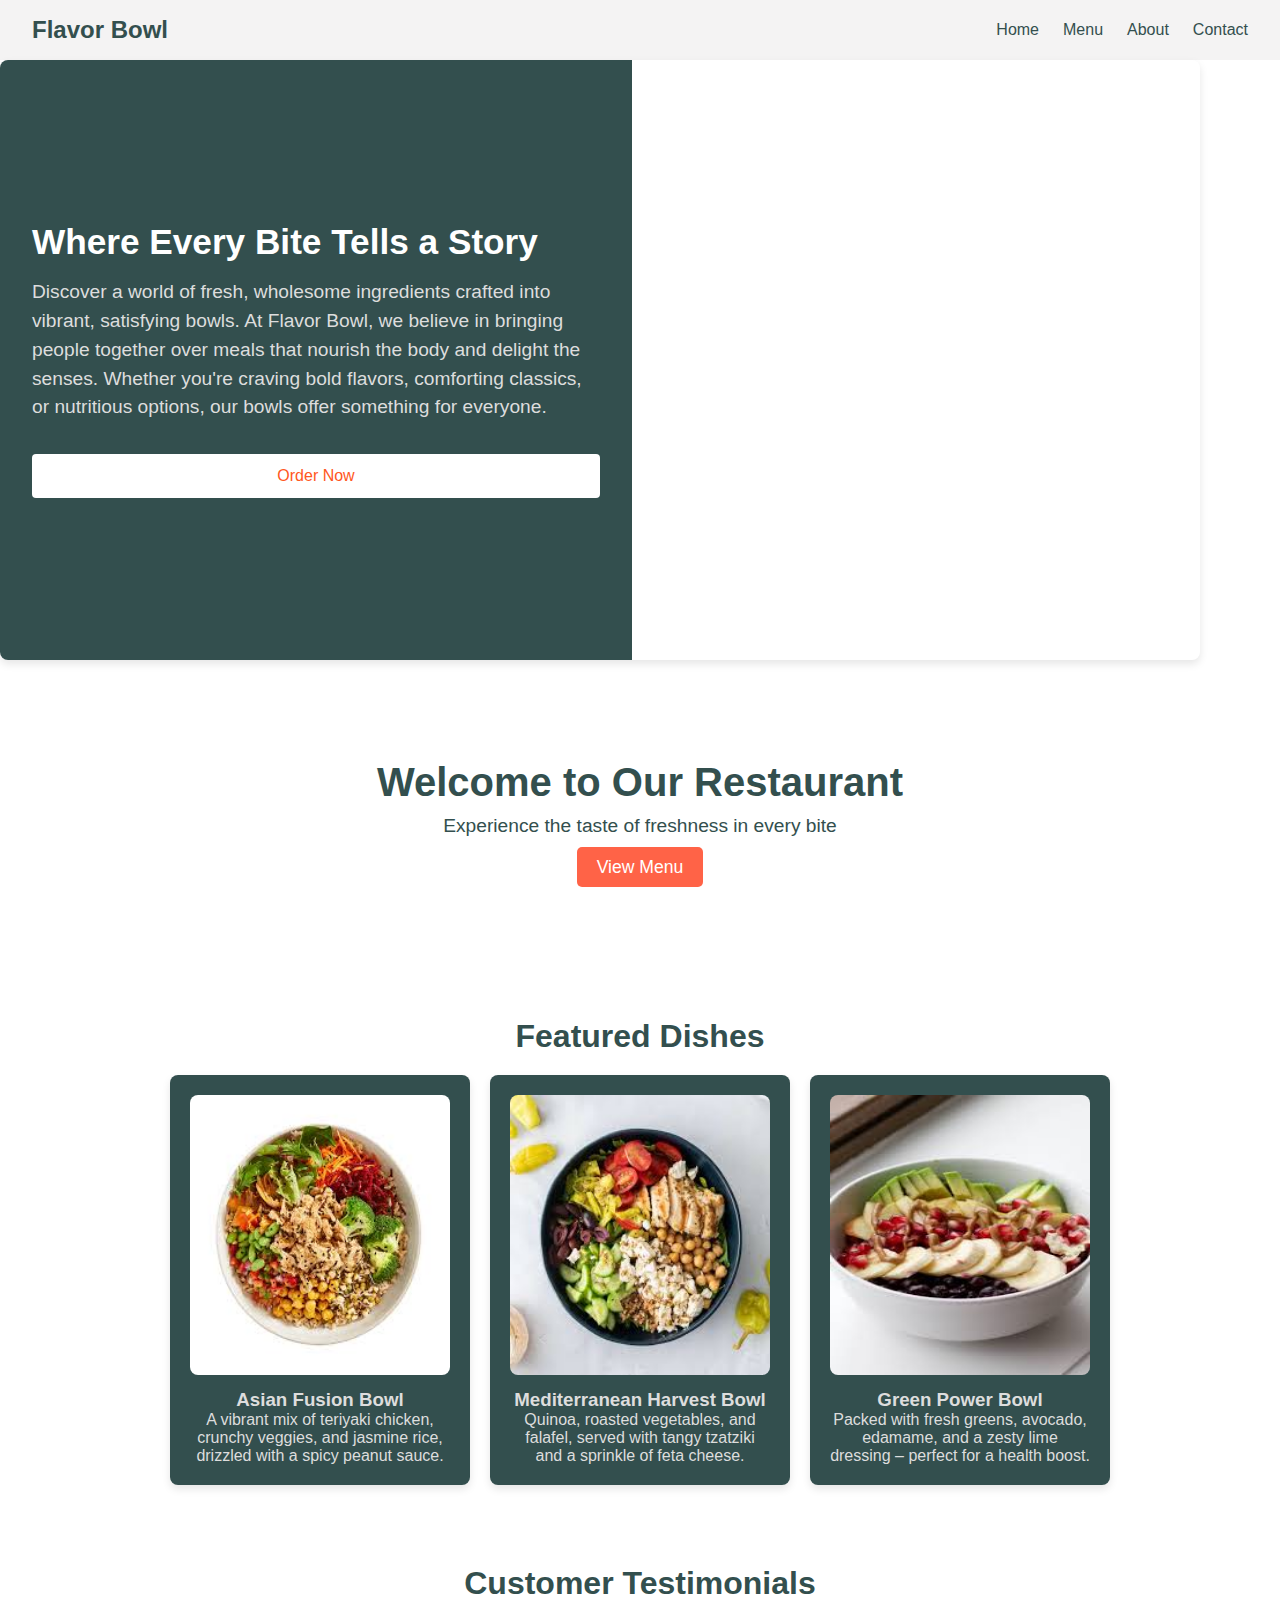
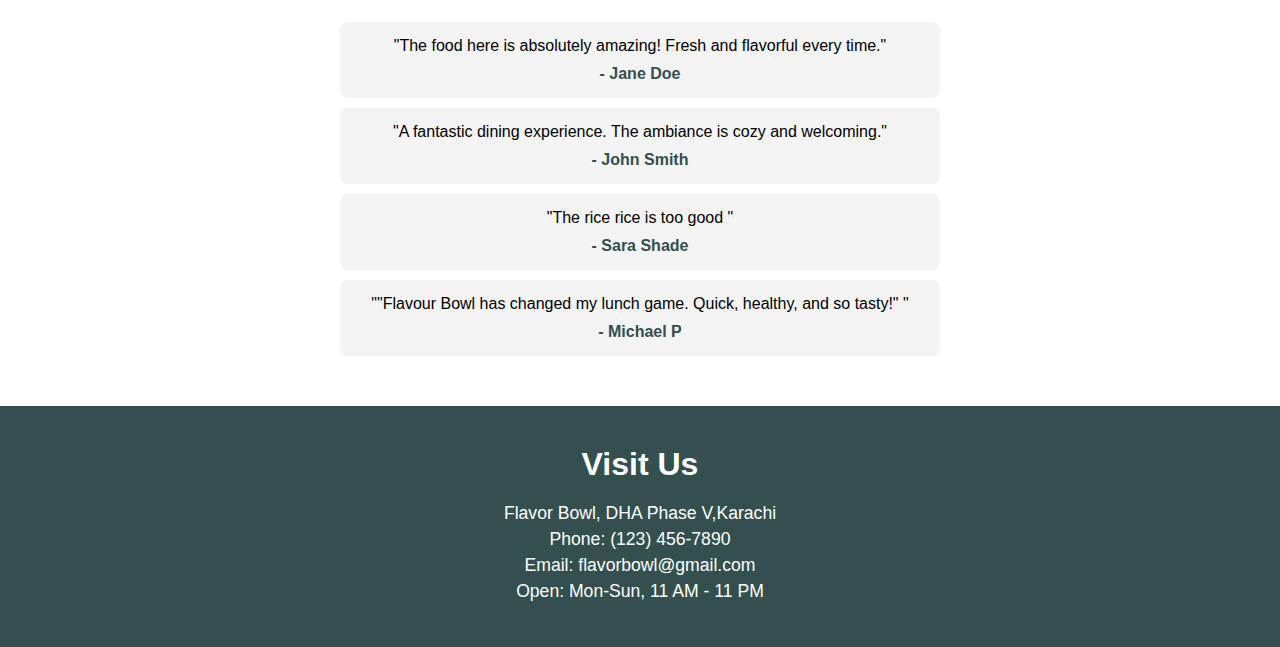
<file: index.html>
<!DOCTYPE html>
<html lang="en">
<head>
    <meta charset="UTF-8">
    <meta name="viewport" content="width=device-width, initial-scale=1.0">
    <title>flavorBowl</title>
    <link rel="stylesheet" href="style.css">
</head>
<body>
     <header class="navbar" id="navbar">
        <div class="logo">Flavor Bowl</div>
        <label class="hamburger" onclick="navbarFunction()">☰</label>
        <nav class="nav-links" id="navlink">
            <a href="./index.html">Home</a>
            <a href="./menu.html">Menu</a>
            <a href="./about.html">About</a>
            <a href="./contact.html">Contact</a>
        </nav>
    </header>
    <div class="main-container">
        <div class="left-section">
            <h1>Where Every Bite Tells a Story</h1>
            <p>Discover a world of fresh, wholesome ingredients crafted into vibrant, satisfying bowls. At Flavor Bowl, we believe in bringing people together over meals that nourish the body and delight the senses. Whether you're craving bold flavors, comforting classics, or nutritious options, our bowls offer something for everyone.</p>
            <button>Order Now</button>
        </div>
        <div class="right-section">
        </div>
    </div>
     <section class="hero">
        <h1>Welcome to Our Restaurant</h1>
        <p>Experience the taste of freshness in every bite</p>
        <a href="./menu.html" class="cta-button">View Menu</a>
    </section>
   

    <!-- Featured Dishes Section -->
    <section class="featured-dishes">
        <h2>Featured Dishes</h2>
        <div class="dish-grid">
            <div class="dish">
                <img src="./images/asian.jpeg" alt="Dish 1">
                <h3>Asian Fusion Bowl</h3>
                <p>A vibrant mix of teriyaki chicken, crunchy veggies, and jasmine rice, drizzled with a spicy peanut sauce.</p>
            </div>
            <div class="dish">
                <img src="./images/Mediterranean Harvest Bowl.jpeg" alt="Dish 2">
                <h3>Mediterranean Harvest Bowl</h3>
                <p>Quinoa, roasted vegetables, and falafel, served with tangy tzatziki and a sprinkle of feta cheese.</p>
            </div>
            <div class="dish">
                <img src="./images/images.jpeg" alt="Dish 2">
                <h3>Green Power Bowl</h3>
                <p>Packed with fresh greens, avocado, edamame, and a zesty lime dressing – perfect for a health boost.</p>
            </div>
        </div>
    </section>

    <!-- Testimonials Section -->
    <section class="testimonials">
        <h2>Customer Testimonials</h2>
        <div class="testimonial">
            <p>"The food here is absolutely amazing! Fresh and flavorful every time."</p>
            <span>- Jane Doe</span>
        </div>
        <div class="testimonial">
            <p>"A fantastic dining experience. The ambiance is cozy and welcoming."</p>
            <span>- John Smith</span>
        </div>
        <div class="testimonial">
            <p>"The rice rice is too good "</p>
            <span>- Sara Shade</span>
        </div>
        <div class="testimonial">
            <p>""Flavour Bowl has changed my lunch game. Quick, healthy, and so tasty!" "</p>
            <span>- Michael P</span>
        </div>
    </section>

    <!-- footer Section -->
    <section class="contact">
        <h2>Visit Us</h2>
        <p>Flavor Bowl, DHA Phase V,Karachi</p>
        <p>Phone: (123) 456-7890</p>
        <p>Email: flavorbowl@gmail.com</p>
        <p>Open: Mon-Sun, 11 AM - 11 PM</p>
    </section>
</body>
</html>
<script>
    const navbarFunction = ()=>{
        const navlink = document.getElementById("navlink")
        if(navlink.className=="nav-links"){
            navlink.classList.add("resLinks")
        }
        else{
            navlink.classList.remove("resLinks")

        }
        console.log(navlink)

    }
</script>
</body>
</html>
</file>
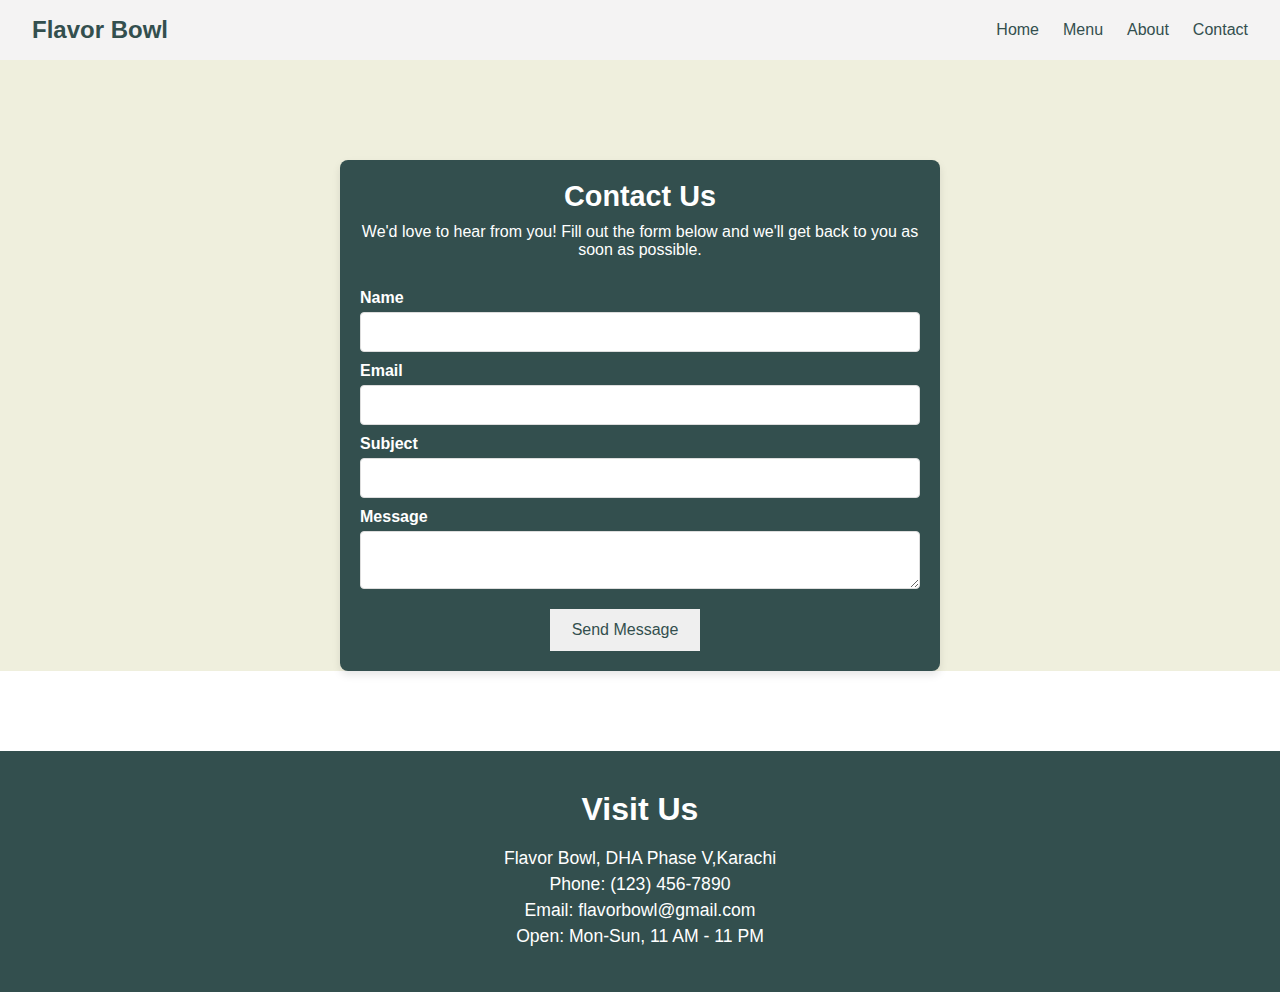
<file: contact.html>
<!DOCTYPE html>
<html lang="en">
<head>
    <meta charset="UTF-8">
    <meta name="viewport" content="width=device-width, initial-scale=1.0">
    <title>Flavor Bowl - Contact Us</title>
    <link rel="stylesheet" href="style.css">
</head>
<body>
     <header class="navbar">
        <div class="logo">Flavor Bowl</div>
        <label class="hamburger">☰</label>
        <nav class="nav-links">
            <a href="./index.html">Home</a>
            <a href="./menu.html">Menu</a>
            <a href="./about.html">About</a>
            <a href="./contact.html">Contact</a>
        </nav>
    </header>
<!-- Contact Us Section -->
 <div class="mainC">
<div class="contact-container">
    <h1>Contact Us</h1>
    <p>We'd love to hear from you! Fill out the form below and we'll get back to you as soon as possible.</p>
    
    <form  class="contact-form">
        <label for="name">Name</label>
        <input type="text" >
        
        <label for="email">Email</label>
        <input type="email" >
        
        <label for="subject">Subject</label>
        <input type="text" >
        
        <label for="message">Message</label>
        <textarea type="text"></textarea>
        
        <button type="submit">Send Message</button>
    </form>
</div>
</div>
      <!-- footer Section -->
      <section class="contact">
        <h2>Visit Us</h2>
        <p>Flavor Bowl, DHA Phase V,Karachi</p>
        <p>Phone: (123) 456-7890</p>
        <p>Email: flavorbowl@gmail.com</p>
        <p>Open: Mon-Sun, 11 AM - 11 PM</p>
    </section>
</body> 
</html>
</file>
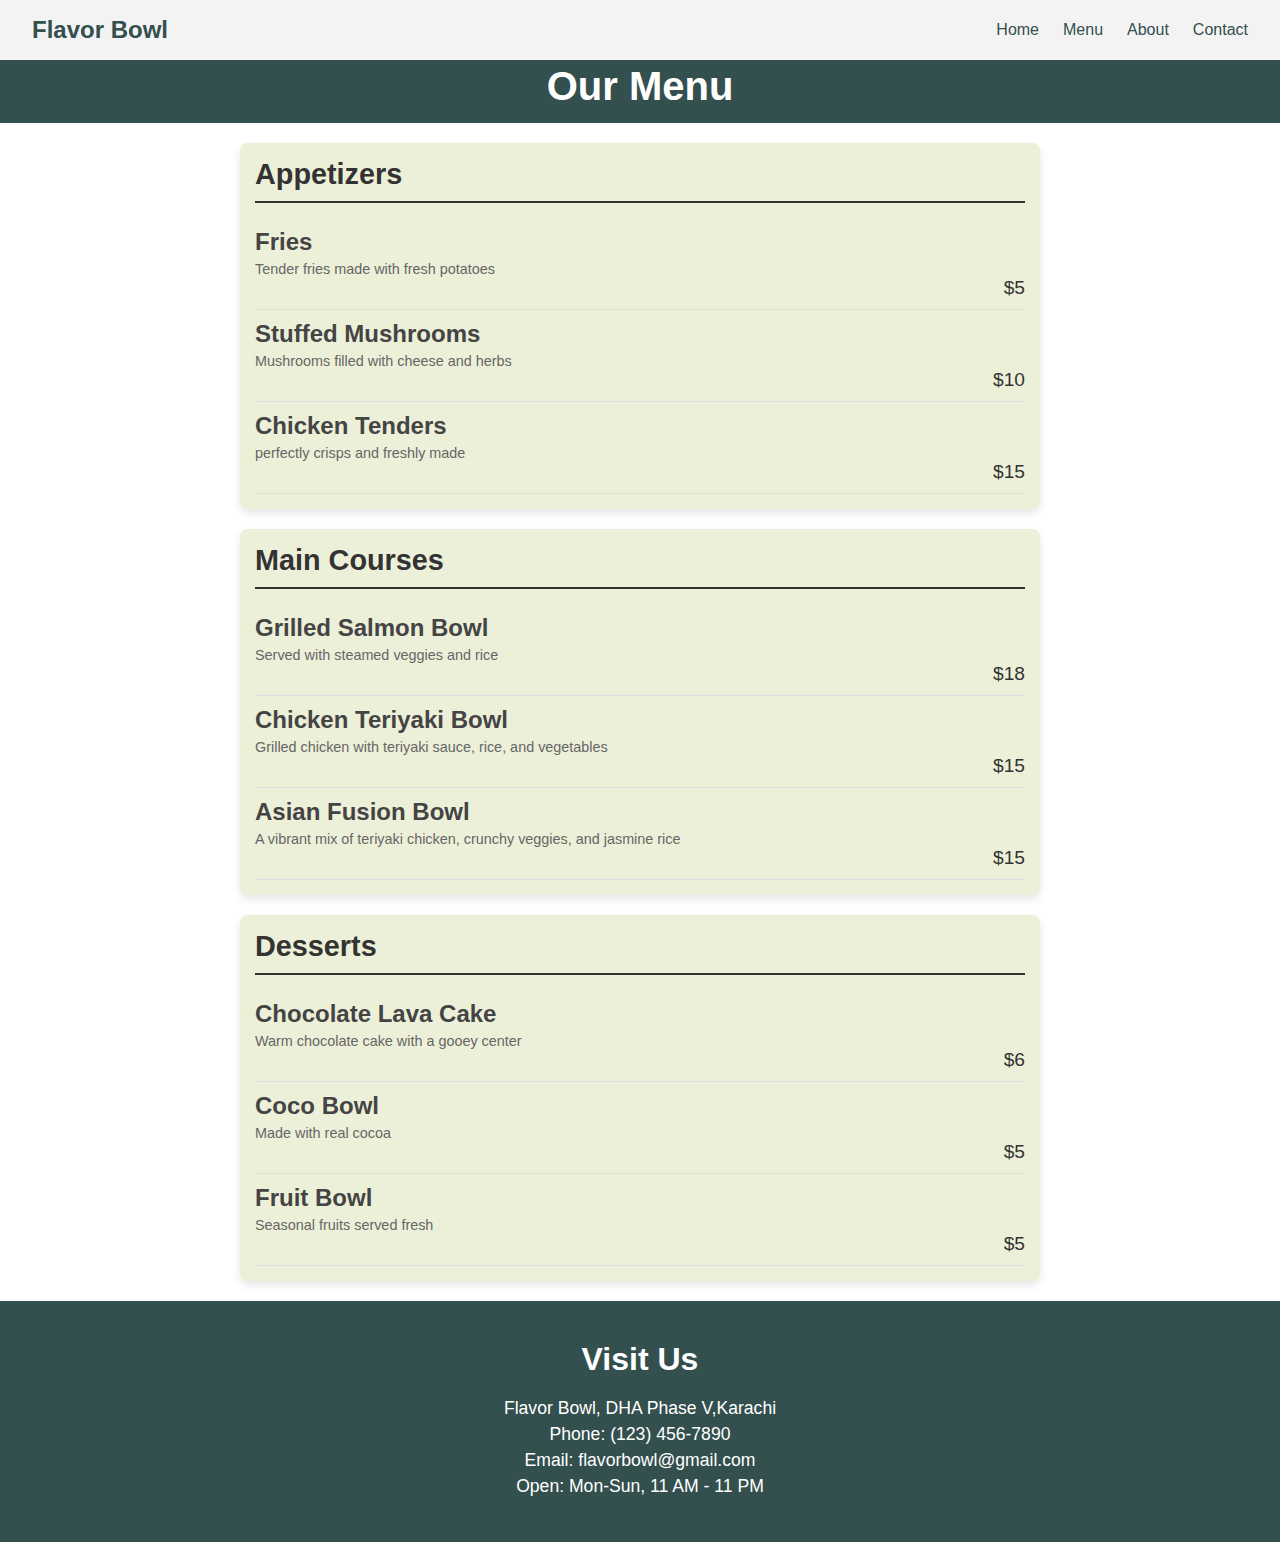
<file: menu.html>
<!DOCTYPE html>
<html lang="en">
<head>
    <meta charset="UTF-8">
    <meta name="viewport" content="width=device-width, initial-scale=1.0">
    <title>Flavor Bowl - Contact Us</title>
    <link rel="stylesheet" href="style.css">
</head>
<body>
     <header class="navbar">
        <div class="logo">Flavor Bowl</div>
        <label class="hamburger">☰</label>
        <nav class="nav-links">
            <a href="./index.html">Home</a>
            <a href="./menu.html">Menu</a>
            <a href="./about.html">About</a>
            <a href="./contact.html">Contact</a>
        </nav>
    </header>
    <header>
        <h1>Our Menu</h1>
    </header>
    <section class="menu-category">
        <h2>Appetizers</h2>
        <div class="menu-item">
            <h3>Fries</h3>
            <p>Tender fries made with fresh potatoes</p>
            <span class="price">$5</span>
        </div>
        <div class="menu-item">
            <h3>Stuffed Mushrooms</h3>
            <p>Mushrooms filled with cheese and herbs</p>
            <span class="price">$10</span>
        </div>
        <div class="menu-item">
            <h3>Chicken Tenders</h3>
            <p>perfectly crisps and freshly made</p>
            <span class="price">$15</span>
        </div>
    </section>
    <section class="menu-category">
        <h2>Main Courses</h2>
        <div class="menu-item">
            <h3>Grilled Salmon Bowl</h3>
            <p>Served with steamed veggies and rice</p>
            <span class="price">$18</span>
        </div>
        <div class="menu-item">
            <h3>Chicken Teriyaki Bowl</h3>
            <p>Grilled chicken with teriyaki sauce, rice, and vegetables</p>
            <span class="price">$15</span>
        </div>
        <div class="menu-item">
            <h3>Asian Fusion Bowl</h3>
            <p>A vibrant mix of teriyaki chicken, crunchy veggies, and jasmine rice</p>
            <span class="price">$15</span>
        </div>
    </section>
    <section class="menu-category">
        <h2>Desserts</h2>
        <div class="menu-item">
            <h3>Chocolate Lava Cake</h3>
            <p>Warm chocolate cake with a gooey center</p>
            <span class="price">$6</span>
        </div>
        <div class="menu-item">
            <h3>Coco Bowl</h3>
            <p>Made with real cocoa</p>
            <span class="price">$5</span>
        </div>
        <div class="menu-item">
            <h3>Fruit Bowl</h3>
            <p>Seasonal fruits served fresh</p>
            <span class="price">$5</span>
        </div>
    </section>
      <!-- footer Section -->
      <section class="contact">
        <h2>Visit Us</h2>
        <p>Flavor Bowl, DHA Phase V,Karachi</p>
        <p>Phone: (123) 456-7890</p>
        <p>Email: flavorbowl@gmail.com</p>
        <p>Open: Mon-Sun, 11 AM - 11 PM</p>
    </section>
</body>
</html>
</file>
<file: style.css>
* {
    margin: 0;
    padding: 0;
    box-sizing: border-box;
}
body {
    font-family: Arial, sans-serif;
}
.navbar {
    display: flex;
    justify-content: space-between;
    align-items: center;
    padding: 1rem 2rem;
    background-color: #f4f3f3;
}
.logo {
    font-size: 1.5rem;
    font-weight: bold;
    color: rgb(51, 79, 78);
}
.nav-links {
    display: flex;
    gap: 1.5rem;
}
.nav-links a {
    color: rgb(51, 79, 78);
    text-decoration: none;
    font-size: 1rem;
    transition: color 0.3s;
}
.nav-links a:hover {
    color: #eb6f0a;
}
#menu-toggle {
    display: none;
}
.hamburger {
    display: none;
    font-size: 1.5rem;
    cursor: pointer;
    color: #ffffff;
}
.resLinks{
    display: none !important;
}
@media (max-width: 768px) {
    .nav-links {
        display: none;
        flex-direction: column;
        position: absolute;
        top: 60px;
        right: 0;
        background-color: #f4f3f3;
        width: 100%;
        padding: 1rem 0;
    }
    .nav-links a {
        padding: 0.5rem;
        text-align: center;
    }
    .nav-links {
        display: flex;
    }
    .hamburger {
        display: block;
    }
}


        .main-container {
            display: flex;
            flex-direction: row;
            width: 100%;
            height: 600px;
            max-width: 1200px;
            background-color: #ffffff;
            box-shadow: 0 4px 8px rgba(0, 0, 0, 0.1);
            border-radius: 8px;
            overflow: hidden;
        }


        .left-section {
            flex: 1;
            padding: 2rem;
            display: flex;
            flex-direction: column;
            justify-content: center;
            background-color: rgb(51, 79, 78);
            color: #ffffff;
        }

        .left-section h1 {
            font-size: 2.2rem;
            margin-bottom: 1rem;
        }

        .left-section p {
            font-size: 1.2rem;
            margin-bottom: 2rem;
            line-height: 1.5;
        }

        .left-section button {
            padding: 0.8rem 1.5rem;
            font-size: 1rem;
            color: #ff5722;
            background-color: #ffffff;
            border: none;
            border-radius: 4px;
            cursor: pointer;
            transition: background-color 0.3s;
        }

        .left-section button:hover {
            background-color: #ffc107;
        }
        .right-section {
            flex: 1;
            background-image: url('https://i.ibb.co/hmLpJTR/ai-generated-8138069-1920.png'); 
            background-size: cover;
            background-position: center;
            
        }
        @media (max-width: 768px) {
            .main-container {
                flex-direction: column;
                width: 90%;
            }

            .left-section {
                padding: 1.5rem;
            }
        }
/* About Us Section Styling */
.about-us {
    padding-top: px; 
    /* margin: 2rem; */
    background-color: rgb(239, 239, 221);
}

.about-heading {
    font-size: 3rem;
    font-weight: bold;
    color: rgb(51, 79, 78);
    text-align: center;
    margin-bottom: 1.5rem; 
}

.about-content {
    display: flex;
    justify-content: space-between;
    align-items: center;
    flex-wrap: nowrap; 
}

.about-text {
    max-width: 700px;
    flex: 1; 
}

.about-text h1 {
    font-size: 2rem;
    color: #333;
    margin-bottom: 1rem;
}

.about-text p {
    font-size: 1rem;
    line-height: 1.6;
    color: #555;
    margin-bottom: 1.5rem;
}

.learn-more-btn {
    background-color: rgb(51, 79, 78);
    color: white;
    text-decoration: none;
    padding: 0.75rem 1.5rem;
    border-radius: 5px;
    font-weight: bold;
    transition: background-color 0.3s;
}

.learn-more-btn:hover {
    background-color: #e64a19;
}


.about-image {
    flex: 1;
    max-width: 500px;
    margin-left: 2rem;
}

.about-image img {
    width: 100%;
    height: auto;
    border-radius: 8px;
}
@media (max-width: 768px) {
    .about-content {
        flex-direction: column;
        text-align: center;
    }

    .about-image {
        margin-top: 1rem;
        max-width: 100%; 
    }
}
/* Contact Us Page  */
.mainC{
    background-color: rgb(239, 239, 221);
    padding-top: 20px;
}
.contact-container {
    max-width: 600px;
    margin: 80px auto; 
    padding: 20px;
    background-color:  rgb(51, 79, 78);
    border-radius: 8px;
    box-shadow: 0 4px 8px rgba(0, 0, 0, 0.1);
    text-align: center;
}

.contact-container h1 {
    font-size: 1.8rem;
    color: #fff;
    margin-bottom: 10px;
}

.contact-container p {
    color:  #fff;
    font-size: 1rem;
    margin-bottom: 20px;
}

.contact-form {
    display: flex;
    flex-direction: column;
}

.contact-form label {
    text-align: left;
    font-weight: bold;
    margin-top: 10px;
    color: #fff;
}

.contact-form input,
.contact-form textarea {
    width: 100%;
    padding: 10px;
    margin-top: 5px;
    border: 1px solid #ddd;
    border-radius: 4px;
    font-size: 1rem;
}

.contact-form button {
    margin-top: 20px;
    padding: 12px;
  width: 150px;
    color: rgb(51, 79, 78);
    border: none;
  text-align: center;
    font-size: 1rem;
    cursor: pointer;
    margin-left: 190px;
   
}

.contact-form button:hover {
    background-color: #bcf3d9;
}
@media (max-width: 768px) {
    .contact-container {
        margin: 100px 20px; 
    }
}

@media (max-width: 480px) {
    .contact-container h1 {
        font-size: 1.5rem;
    }
    .contact-container p {
        font-size: 0.9rem;
    }
    .contact-form input,
    .contact-form textarea {
        font-size: 0.9rem;
    }
    .contact-form button {
        font-size: 0.9rem;
    }
}
/* menu page styling */
header {
    text-align: center;
    padding: 4px;
    background-color: rgb(51, 79, 78);
    color: #fff;
}

h1 {
    font-size: 2.5em;
    margin-bottom: 10px;
}

.menu-category {
    margin: 20px auto;
    max-width: 800px;
    background-color: #edf0d8;
    padding: 15px;
    border-radius: 8px;
    box-shadow: 0 4px 8px rgba(0, 0, 0, 0.1);
}

.menu-category h2 {
    font-size: 1.8em;
    color: #333;
    border-bottom: 2px solid #333;
    padding-bottom: 10px;
    margin-bottom: 15px;
}

.menu-item {
    display: flex;
    justify-content: space-between;
    padding: 10px 0;
    border-bottom: 1px solid #ddd;
    flex-wrap: wrap;
}

.menu-item h3 {
    font-size: 1.5em;
    color: #444;
    flex: 1 1 100%;
}

.menu-item p {
    color: #666;
    font-size: 0.9em;
    flex: 1 1 100%;
    margin-top: 5px;
}

.price {
    font-size: 1.2em;
    color: #333;
    flex: 1 1 100%;
    text-align: right;
}


@media (max-width: 768px) {
    h1 {
        font-size: 2em;
    }

    .menu-category h2 {
        font-size: 1.5em;
    }

    .menu-item {
        flex-direction: column;
        align-items: flex-start;
    }

    .price {
        font-size: 1em;
        text-align: left;
        margin-top: 5px;
    }
}

@media (max-width: 480px) {
    h1 {
        font-size: 1.8em;
    }

    .menu-category h2 {
        font-size: 1.3em;
    }

    .menu-item h3 {
        font-size: 1.2em;
    }

    .price {
        font-size: 0.9em;
    }
}

.hero {
  
    color: #fff;
    text-align: center;
    padding: 100px 20px;
}

.hero h1 {
    font-size: 2.5em;
    margin-bottom: 10px;
    color: rgb(51, 79, 78);
}

.hero p {
    font-size: 1.2em;
    margin-bottom: 20px;
    color: rgb(51, 79, 78);
}

.cta-button {
    padding: 10px 20px;
    color: #fff;
    background: #ff6347;
    text-decoration: none;
    border-radius: 5px;
    font-size: 1.1em;
}


.featured-dishes, .testimonials, .contact {
    padding: 40px 20px;
    text-align: center;
}

h2 {
    font-size: 2em;
    margin-bottom: 20px;
}

.featured-dishes .dish-grid {
    display: flex;
    gap: 20px;
    justify-content: center;
    flex-wrap: wrap;
    
}
.featured-dishes h2{
    color: rgb(51, 79, 78);
}
.dish-grid h3,p{
    color: #ddd;
}
.dish {
    background: rgb(51, 79, 78);
    border-radius: 8px;
    box-shadow: 0 4px 8px rgba(0, 0, 0, 0.1);
    max-width: 300px;
    padding: 20px;
    text-align: center;
}

.dish img {
    width: 100%;
    height: 280px;
    border-radius: 8px;
    margin-bottom: 10px;
}

.testimonials .testimonial {
    max-width: 600px;
    margin: 10px auto;
    padding: 15px;
    background: #f4f4f4;
    border-radius: 8px;
    color: rgb(51, 79, 78);
}
.testimonials h2{
    color: rgb(51, 79, 78);
}
.testimonial p{
    color: black;
}
.testimonial span {
    display: block;
    margin-top: 10px;
    font-weight: bold;
}
.contact{
    background-color: rgb(51, 79, 78);
}
.contact h2{
    color: white;
}

.contact p {
    font-size: 1.1em;
    margin: 5px 0;
    color: white;
}


@media (max-width: 768px) {
    .hero h1 {
        font-size: 2em;
    }

    .hero p {
        font-size: 1em;
    }

    .dish-grid {
        flex-direction: column;
        align-items: center;
    }
}

@media (max-width: 480px) {
    .hero {
        padding: 80px 15px;
    }

    .hero h1 {
        font-size: 1.8em;
    }

    .hero p {
        font-size: 0.9em;
    }

    .cta-button {
        font-size: 1em;
        padding: 8px 16px;
    }

    h2 {
        font-size: 1.5em;
    }

    .dish-grid {
        gap: 15px;
    }

    .contact p {
        font-size: 1em;
    }
}
</file>
